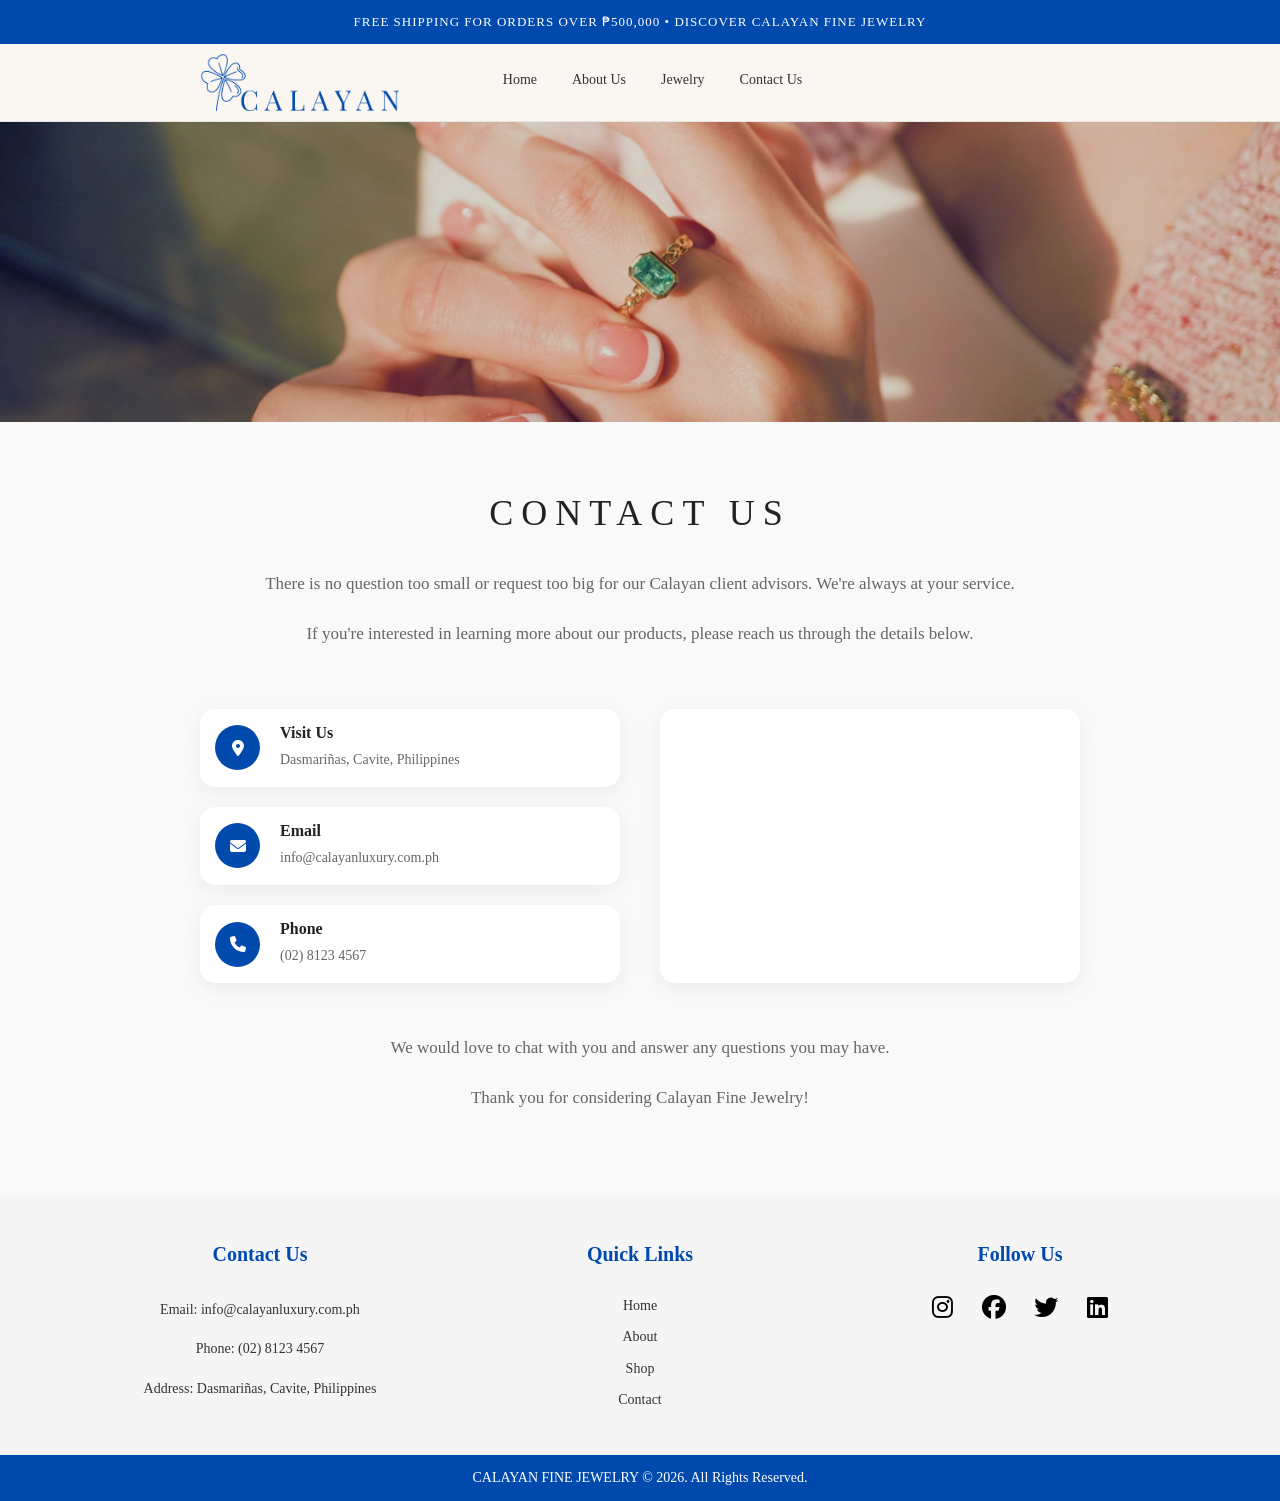
<file: contact.html>
<!doctype html>
<html lang="en">
  <head>
    <meta charset="UTF-8" />
    <meta name="viewport" content="width=device-width, initial-scale=1.0" />

    <link
      rel="stylesheet"
      href="https://cdnjs.cloudflare.com/ajax/libs/font-awesome/6.7.2/css/all.min.css"
    />

    <title>Contact Us</title>

    <style>
      *,
      *::before,
      *::after {
        box-sizing: border-box;
      }

      * {
        margin: 0;
        padding: 0;
        font-family: Verdana;
        outline: none;
        border: none;
        text-decoration: none;
      }

      html {
        font-size: 62.5%;
        overflow-x: hidden;
        scroll-behavior: smooth;
        scroll-padding-top: 110px;
      }

      body {
        background-color: #faf7f2;
      }

      section {
        padding: 25px 200px;
      }

      .bars {
        background: #004aad;
        color: white;
        text-align: center;
        padding: 14px 20px;
        font-size: 13px;
        letter-spacing: 1px;
        font-weight: 540;
      }

      header {
        top: 0;
        left: 0;
        right: 0;
        z-index: 1000;
        padding: 10px 200px;
        display: flex;
        align-items: center;
        border-bottom: 0.2px solid #cccccc6c;
      }

      header .logo {
        display: flex;
        align-items: center;
      }

      header .logo img {
        width: 200px;
        display: block;
      }

      header .navbar {
        position: absolute;
        left: 50%;
        transform: translateX(-50%);
        display: flex;
        align-items: center;
        gap: 10px;
      }

      header .navbar a {
        font-size: 14px;
        margin-left: 25px;
        transition: 0.3s ease;
        border-bottom: 2px solid transparent;
        padding-bottom: 2px;
        color: #333;
        transition: 0.3s;
      }

      header .navbar a:hover {
        border-bottom: 2px solid #175c8e;
      }

      header .icons #menu-bar {
        font-size: 24px;
        cursor: pointer;
        display: none;
      }

      header .icons #menu-bar:hover {
        color: #175c8e;
      }

      .contact {
        padding: 40px;
        background: white;
        box-shadow: 0 8px 30px rgba(0, 0, 0, 0.08);
      }

      .contact-image {
        background-image: url("images/ad4.png");
        background-size: cover;
        background-position: center;
        height: 300px;
        width: 100%;
      }

      .contact-content {
        padding: 70px 200px;
        background: #f9f9f9;
        text-align: center;
      }

      .contact-content h1 {
        font-size: 36px;
        letter-spacing: 8px;
        font-weight: 300;
        color: #222;
        margin-bottom: 25px;
      }

      .contact-content p {
        font-size: 17px;
        color: #666;
        line-height: 50px;
      }

      .contact-container {
        display: grid;
        grid-template-columns: 1fr 1fr;
        gap: 40px;
        margin-top: 50px;
        text-align: left;
        opacity: 0;
        transform: translateY(30px);
        transition:
          opacity 0.8s ease,
          transform 0.8s ease;
      }

      .contact-container.animate {
        opacity: 1;
        transform: translateY(0);
      }

      .contact-details {
        display: flex;
        flex-direction: column;
        gap: 20px;
      }

      .contact-card {
        background: white;
        border-radius: 15px;
        padding: 15px;
        display: flex;
        align-items: center;
        gap: 20px;
        box-shadow: 0 5px 20px rgba(0, 0, 0, 0.06);
        transition: 0.3s;
        cursor: pointer;
      }

      .contact-card:hover {
        transform: translateY(-3px);
      }

      .contact-card .icon {
        width: 45px;
        height: 45px;
        font-size: 16px;
        background: #004aad;
        color: white;
        border-radius: 50%;
        display: flex;
        justify-content: center;
        align-items: center;
        flex-shrink: 0;
      }

      .contact-card .info h3 {
        font-size: 16px;
        margin-bottom: 5px;
        color: #222;
      }

      .contact-card .info p,
      .contact-card .info a {
        font-size: 14px;
        color: #666;
        line-height: 1.8;
      }

      .contact-card .info a:hover {
        color: #004aad;
      }

      .map-card {
        background: white;
        border-radius: 15px;
        overflow: hidden;
        min-height: 250px;
        box-shadow: 0 5px 20px rgba(0, 0, 0, 0.06);
      }

      .map-card iframe {
        width: 100%;
        height: 100%;
        border: none;
      }

      .contact-bottom {
        margin-top: 40px;
      }

      footer {
        padding-top: 50px;
        background: #f5f5f5;
      }

      .foot {
        width: 90%;
        max-width: 1140px;
        margin: auto;
        display: flex;
        justify-content: space-between;
        flex-wrap: wrap;
      }

      .footer-content {
        flex: 1;
        min-width: 250px;
        padding: 0 20px;
        text-align: center;
      }

      .footer-content h3 {
        color: #004aad;
        font-size: 20px;
        margin-bottom: 24px;
        text-align: center;
      }

      .footer-content p,
      .footer-content a {
        color: #333;
        font-size: 14px;
        line-height: 1.8;
      }

      .footer-content p {
        padding: 7px 0;
      }

      .footer-content ul {
        text-align: center;
      }

      .list {
        padding: 0;
      }

      .list li {
        width: auto;
        text-align: center;
        list-style: none;
        position: relative;
        padding: 3px 0;
      }

      .list a {
        color: #333;
        transition: 0.3s;
      }

      .list a:hover {
        color: #004aad;
      }

      .list li::before {
        content: "";
        position: absolute;
        transform: translate(-50%, -50%);
        left: 50%;
        top: 100%;
        width: 0;
        height: 2px;
        background: #004aad;
        transition-duration: 0.4s;
      }

      .list li:hover::before {
        width: 60px;
      }

      .socials {
        text-align: center;
        padding: 0;
        margin-top: 10px;
      }

      .socials li {
        display: inline-block;
        text-align: center;
        padding: 5px;
        margin: 0 8px;
      }

      .socials i {
        color: #000000;
        font-size: 24px;
        transition: 0.3s;
      }

      .list a {
        text-decoration: none;
      }

      .list a:hover {
        color: #004aad;
      }

      .socials i:hover {
        color: #004aad;
      }

      .copyright {
        background: #004aad;
        text-align: center;
        padding: 15px 0;
        margin-top: 40px;
      }

      .copyright p {
        color: white;
        font-size: 14px;
      }
    </style>
  </head>

  <body>
    <div class="bars">
      FREE SHIPPING FOR ORDERS OVER ₱500,000 • DISCOVER CALAYAN FINE JEWELRY
    </div>

    <header>
      <a href="index.html" class="logo">
        <img src="images/calayan.png" />
      </a>

      <nav class="navbar">
        <a href="index.html">Home</a>
        <a href="about.html">About Us</a>
        <a href="shop.html">Jewelry</a>
        <a href="contact.html">Contact Us</a>
      </nav>
    </header>

    <div class="contact-section">
      <div class="contact-image"></div>

      <div class="contact-content">
        <h1>CONTACT US</h1>

        <p>
          There is no question too small or request too big for our Calayan
          client advisors. We're always at your service.
        </p>

        <p>
          If you're interested in learning more about our products, please reach
          us through the details below.
        </p>

        <div class="contact-container">
          <div class="contact-details">
            <div class="contact-card">
              <div class="icon">
                <i class="fas fa-map-marker-alt"></i>
              </div>

              <div class="info">
                <h3>Visit Us</h3>
                <p>Dasmariñas, Cavite, Philippines</p>
              </div>
            </div>

            <div class="contact-card">
              <div class="icon">
                <i class="fas fa-envelope"></i>
              </div>

              <div class="info">
                <h3>Email</h3>
                <a href="mailto:calayanluxury@gmail.com">
                  info@calayanluxury.com.ph
                </a>
              </div>
            </div>

            <div class="contact-card">
              <div class="icon">
                <i class="fas fa-phone"></i>
              </div>

              <div class="info">
                <h3>Phone</h3>
                <a href="tel:+639123456789"> (02) 8123 4567 </a>
              </div>
            </div>
          </div>

          <div class="map-card">
            <iframe
              src="https://www.google.com/maps/embed?pb=!1m18!1m12!1m3!1d3859.337186261628!2d121.0437004758768!3d14.67604157528533!2m3!1f0!2f0!3f0!3m2!1i1024!2i768!4f13.1!3m3!1m2!1s0x3397b7fcb5c0f2ef%3A0x6b6f6d6f6d6f6d6f!2sQuezon%20City!5e0!3m2!1sen!2sph!4v1739620000000!5m2!1sen!2sph"
              loading="lazy"
              allowfullscreen=""
            ></iframe>
          </div>
        </div>

        <p class="contact-bottom">
          We would love to chat with you and answer any questions you may have.
          <br />Thank you for considering Calayan Fine Jewelry!
        </p>
      </div>
    </div>

    <footer>
      <div class="foot">
        <div class="footer-content">
          <h3>Contact Us</h3>
          <p>Email: info@calayanluxury.com.ph</p>
          <p>Phone: (02) 8123 4567</p>
          <p>Address: Dasmariñas, Cavite, Philippines</p>
        </div>

        <div class="footer-content">
          <h3>Quick Links</h3>
          <ul class="list">
            <li>
              <a href="index.html">Home</a>
            </li>
            <li>
              <a href="about.html">About</a>
            </li>
            <li>
              <a href="shop.html">Shop</a>
            </li>
            <li>
              <a href="contact.html">Contact</a>
            </li>
          </ul>
        </div>

        <div class="footer-content">
          <h3>Follow Us</h3>
          <ul class="socials">
            <li>
              <a href="#"><i class="fab fa-instagram"></i></a>
            </li>
            <li>
              <a href="#"><i class="fab fa-facebook"></i></a>
            </li>
            <li>
              <a href="#"><i class="fab fa-twitter"></i></a>
            </li>
            <li>
              <a href="#"><i class="fab fa-linkedin"></i></a>
            </li>
          </ul>
        </div>
      </div>

      <div class="copyright">
        <p>CALAYAN FINE JEWELRY © 2026. All Rights Reserved.</p>
      </div>
    </footer>

    <script>
      document.addEventListener("DOMContentLoaded", () => {
        const serviceBoxes = document.querySelectorAll(".contact-container");

        function checkBoxes() {
          const triggerBottom = window.innerHeight * 0.85;

          serviceBoxes.forEach((box) => {
            const boxTop = box.getBoundingClientRect().top;

            if (boxTop < triggerBottom) {
              box.classList.add("animate");
            }
          });
        }

        window.addEventListener("scroll", checkBoxes);
        checkBoxes();
      });
    </script>
  </body>
</html>
</file>
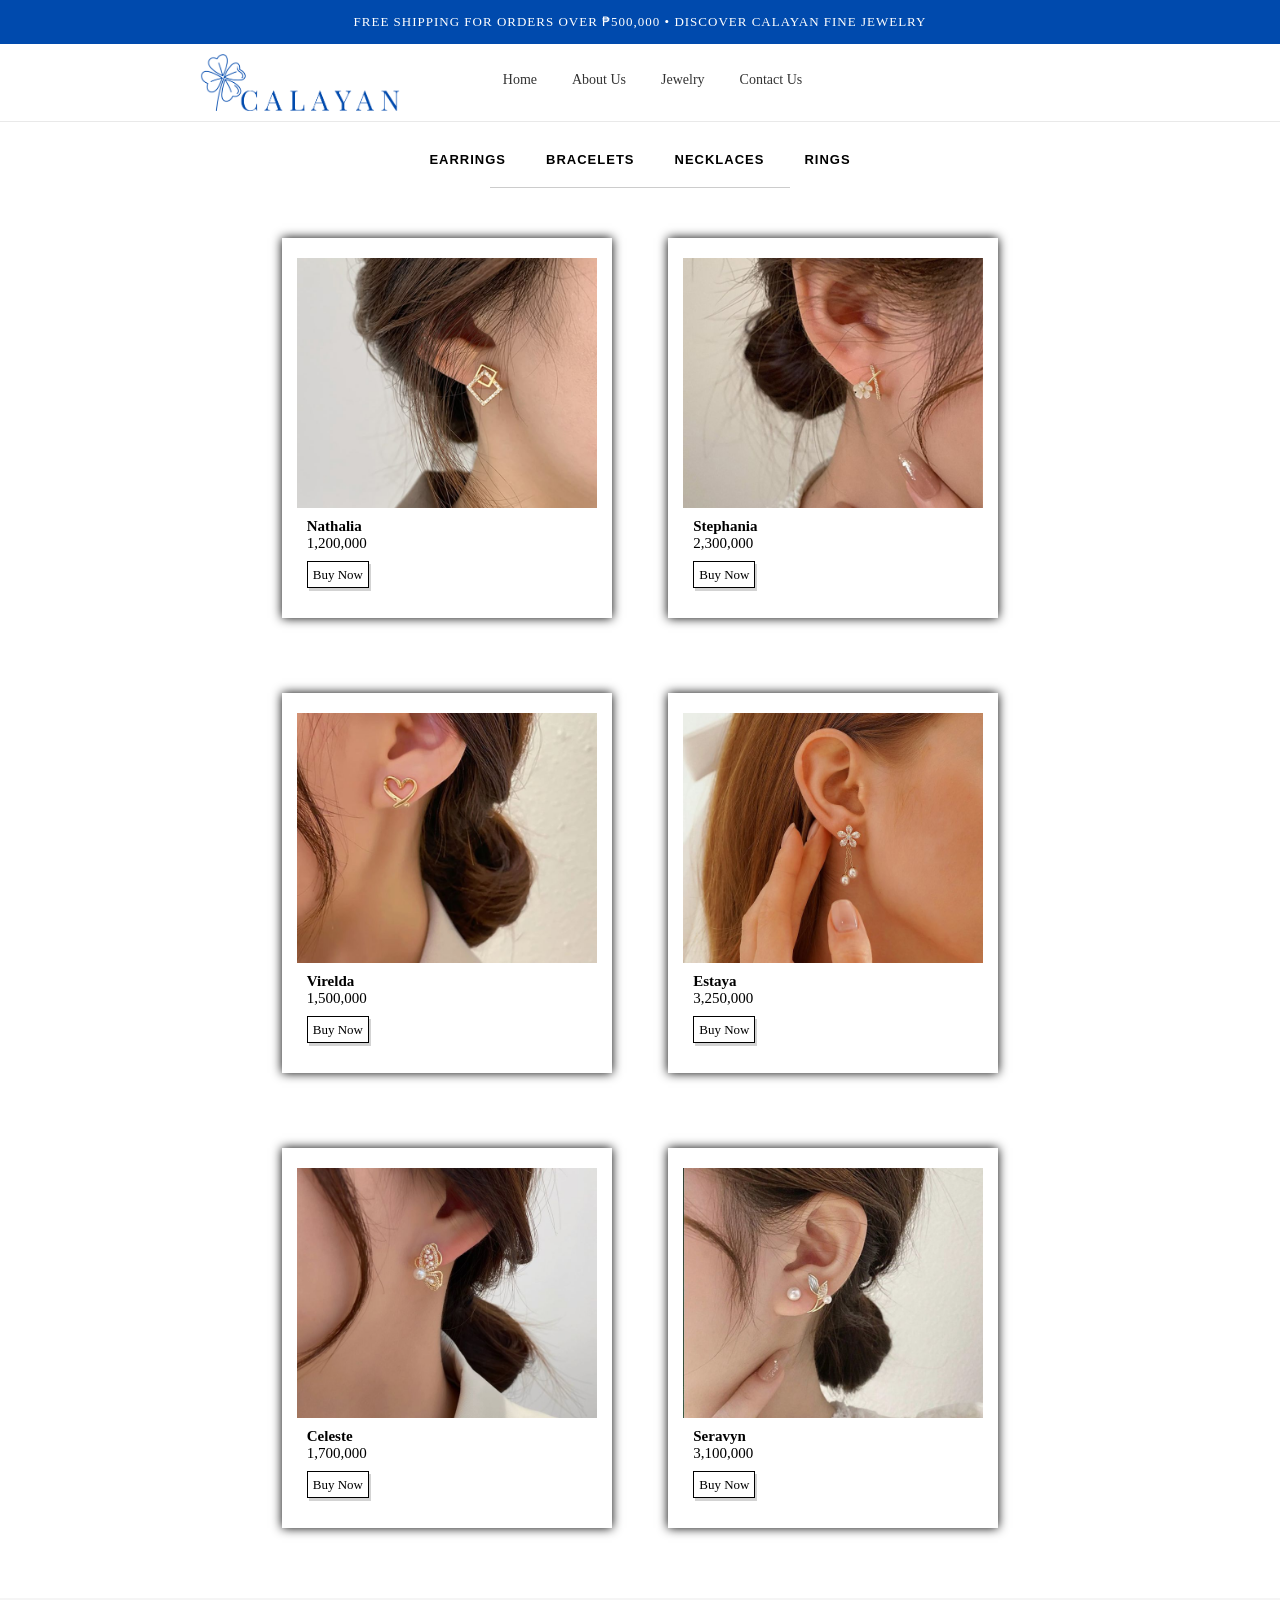
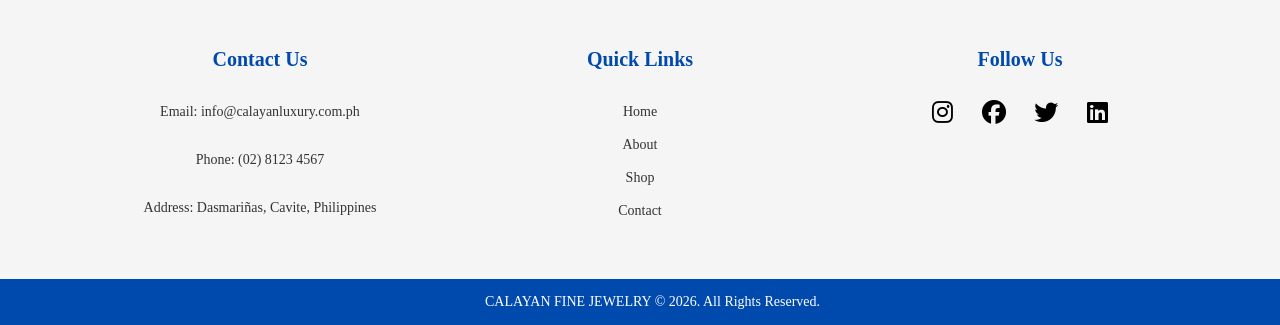
<file: shop.html>
<!doctype html>
<html lang="en">
  <head>
    <meta charset="UTF-8" />
    <meta name="viewport" content="width=device-width, initial-scale=1.0" />
    <link
      rel="stylesheet"
      href="https://cdnjs.cloudflare.com/ajax/libs/font-awesome/6.7.2/css/all.min.css"
      integrity="sha512-Evv84Mr4kqVGRNSgIGL/F/aIDqQb7xQ2vcrdIwxfjThSH8CSR7PBEakCr51Ck+w+/U6swU2Im1vVX0SVk9ABhg=="
      crossorigin="anonymous"
      referrerpolicy="no-referrer"
    />
    <link
      rel="stylesheet"
      href="https://fonts.googleapis.com/css2?family=Material+Symbols+Rounded:opsz,wght,FILL,GRAD@24,400,0,0&icon_names=arrow_forward"
    />
    <title>Shop With Us</title>

    <style>
      *,
      *::before,
      *::after {
        box-sizing: border-box;
      }

      * {
        margin: 0;
        padding: 0;
        font-family: Verdana;
        outline: none;
        border: none;
        text-decoration: none;
      }

      html {
        font-size: 62.5%;
        overflow-x: hidden;
        scroll-behavior: smooth;
        scroll-padding-top: 110px;
      }

      body {
        background-color: #ffffff;
      }

      section {
        padding: 25px 200px;
      }

      .bars {
        background: #004aad;
        color: white;
        text-align: center;
        padding: 14px 20px;
        font-size: 13px;
        letter-spacing: 1px;
        font-weight: 540;
      }

      header {
        top: 0;
        left: 0;
        right: 0;
        z-index: 1000;
        padding: 10px 200px;
        display: flex;
        align-items: center;
        border-bottom: 0.2px solid #cccccc6c;
      }

      header .logo {
        display: flex;
        align-items: center;
      }

      header .logo img {
        width: 200px;
        display: block;
      }

      header .navbar {
        position: absolute;

        left: 50%;
        transform: translateX(-50%);

        display: flex;
        align-items: center;
        gap: 10px;
      }

      header .navbar a {
        font-size: 14px;
        margin-left: 25px;
        transition: 0.3s ease;
        border-bottom: 2px solid transparent;
        padding-bottom: 2px;
        color: #333;
        transition: 0.3s;
      }

      header .navbar a:hover {
        border-bottom: 2px solid #175c8e;
      }

      header .icons #menu-bar {
        font-size: 24px;
        cursor: pointer;
        display: none;
      }

      header .icons #menu-bar:hover {
        color: #175c8e;
      }

      .main {
        position: relative;
      }

      #nabnab {
        display: flex;
        justify-content: center;
        align-items: center;
        gap: 40px;
        width: 300px;
        margin: 10px auto auto;
        text-align: center;
        border-bottom: 1px solid #ccc;
        padding: 20px 0;
        background-color: #ffffff;
      }

      #EARRINGS,
      #BRACELETS,
      #NECKLACES,
      #RINGS {
        cursor: pointer;
        position: relative;
        font-size: 13px;
        color: black;
        text-decoration: none;
        font-family: "Montserrat", sans-serif;
        font-weight: 700;
        letter-spacing: 1px;
        transition: all 0.3s ease;
        background: transparent;
        border: none;
      }

      #nabnab button:hover {
        text-decoration: underline;
      }

      p,
      h4,
      .view {
        font-size: 15px;
      }

      .pics .buy_box {
        width: 60%;
        margin: 0px auto 50px auto;
        display: grid;
        grid-template-columns: repeat(2, 1fr);
        grid-gap: 5px;
        justify-items: center;
        margin-bottom: 50px;
      }

      .pics .buy_box .card {
        z-index: 50;
        width: 330px;
        height: 380px;
        padding-top: 20px;
        margin-bottom: 20px;
        margin-top: 50px;
        background-color: rgb(255, 255, 255);
        box-shadow: 0 0 10px black;
      }

      .pics .buy_box .card .image {
        width: 300px;
        height: 250px;
        margin: 0 auto;
        overflow: hidden;
      }

      .pics .buy_box .card .image img {
        width: 100%;
        height: 100%;
        object-fit: cover;
      }

      .pics .buy_box .card .image:hover img {
        transition: all 0.5s ease-in-out;
        transform: scale(1.1);
        cursor: pointer;
      }

      div > h4 {
        margin-top: 10px;
        padding-left: 25px;
      }

      div > p {
        padding-left: 25px;
        font-size: 15px;
        margin-bottom: 15px;
      }

      .view {
        background-color: white;
        color: black;
        padding: 5px 5px;
        margin-left: 25px;
        border: 1px solid black;
        font-size: small;
        margin-top: 30px;
        box-shadow: 2px 3px lightgray;
      }

      .view:hover {
        background-color: #004094;
        color: white;
      }

      footer {
        padding-top: 50px;
        background: #f5f5f5;
      }

      .foot {
        width: 90%;
        max-width: 1140px;
        margin: auto;
        display: flex;
        justify-content: space-between;
        flex-wrap: wrap;
      }

      .footer-content {
        flex: 1;
        min-width: 250px;
        padding: 0 20px;
        text-align: center;
      }

      .footer-content h3 {
        color: #004aad;
        font-size: 20px;
        margin-bottom: 24px;
        text-align: center;
      }

      .footer-content p,
      .footer-content a {
        color: #333;
        font-size: 14px;
        line-height: 1.8;
      }

      .footer-content p {
        padding: 4px 0;
      }

      .footer-content ul {
        text-align: center;
      }

      .list {
        padding: 0;
      }

      .list li {
        width: auto;
        text-align: center;
        list-style: none;
        position: relative;
        padding: 4px 0;
      }

      .list a {
        color: #333;
        transition: 0.3s;
      }

      .list a:hover {
        color: #004aad;
      }

      .list li::before {
        content: "";
        position: absolute;
        transform: translate(-50%, -50%);
        left: 50%;
        top: 100%;
        width: 0;
        height: 2px;
        background: #004aad;
        transition-duration: 0.4s;
      }

      .list li:hover::before {
        width: 60px;
      }

      .socials {
        text-align: center;
        padding: 0;
        margin-top: 10px;
      }

      .socials li {
        display: inline-block;
        text-align: center;
        padding: 5px;
        margin: 0 8px;
      }

      .socials i {
        color: #000000;
        font-size: 24px;
        transition: 0.3s;
        gap: 10px;
      }

      .list a {
        text-decoration: none;
      }

      .list a:hover {
        color: #004aad;
      }

      .socials i:hover {
        color: #004aad;
      }

      .copyright {
        background: #004aad;
        text-align: center;
        padding: 15px 0;
        margin-top: 40px;
      }

      .copyright p {
        color: white;
        font-size: 14px;
        margin: 0;
      }
    </style>
  </head>

  <body>
    <div class="bars">
      FREE SHIPPING FOR ORDERS OVER ₱500,000 • DISCOVER CALAYAN FINE JEWELRY
    </div>

    <header>
      <a href="index.html" class="logo">
        <img src="images/calayan.png" />
      </a>

      <nav class="navbar" data-navbar>
        <a href="index.html" class="navbar-link label-medium active">Home</a>
        <a href="about.html" class="navbar-link label-medium">About Us</a>
        <a href="shop.html" class="navbar-link label-medium">Jewelry</a>
        <a href="contact.html" class="navbar-link label-medium">Contact Us</a>
      </nav>
    </header>

    <div id="nabnab">
      <button id="EARRINGS" onclick="showCategory('earrings')">EARRINGS</button>
      <button id="BRACELETS" onclick="showCategory('bracelets')">
        BRACELETS
      </button>
      <button id="NECKLACES" onclick="showCategory('necklaces')">
        NECKLACES
      </button>
      <button id="RINGS" onclick="showCategory('rings')">RINGS</button>
    </div>

    <!-- EARRINGS -->
    <div class="pics" id="earrings">
      <div class="buy_box">
        <div class="card">
          <div class="image">
            <img src="images/6.jpg" />
          </div>
          <div>
            <h4>Nathalia</h4>
            <p>1,200,000</p>
          </div>
          <a href="contact.html" class="view">Buy Now</a>
        </div>

        <div class="card">
          <div class="image">
            <img src="images/7.jpg" />
          </div>
          <div>
            <h4>Stephania</h4>
            <p>2,300,000</p>
          </div>
          <a href="contact.html" class="view">Buy Now</a>
        </div>

        <div class="card">
          <div class="image">
            <img src="images/8.jpg" />
          </div>
          <div>
            <h4>Virelda</h4>
            <p>1,500,000</p>
          </div>
          <a href="contact.html" class="view">Buy Now</a>
        </div>

        <div class="card">
          <div class="image">
            <img src="images/9.jpg" />
          </div>
          <div>
            <h4>Estaya</h4>
            <p>3,250,000</p>
          </div>
          <a href="contact.html" class="view">Buy Now</a>
        </div>

        <div class="card">
          <div class="image">
            <img src="images/10.jpg" />
          </div>
          <div>
            <h4>Celeste</h4>
            <p>1,700,000</p>
          </div>
          <a href="contact.html" class="view">Buy Now</a>
        </div>

        <div class="card">
          <div class="image">
            <img src="images/11.jpg" />
          </div>
          <div>
            <h4>Seravyn</h4>
            <p>3,100,000</p>
          </div>
          <a href="contact.html" class="view">Buy Now</a>
        </div>
      </div>
    </div>

    <!-- BRACELETS -->
    <div class="pics" id="bracelets" style="display: none">
      <div class="buy_box">
        <div class="card">
          <div class="image">
            <img src="images/18.jpg" />
          </div>
          <div>
            <h4>Angélia</h4>
            <p>500,000</p>
          </div>
          <a href="contact.html" class="view">Buy Now</a>
        </div>

        <div class="card">
          <div class="image">
            <img src="images/19.jpg" />
          </div>
          <div>
            <h4>Ruveline</h4>
            <p>450,000</p>
          </div>
          <a href="contact.html" class="view">Buy Now</a>
        </div>

        <div class="card">
          <div class="image">
            <img src="images/20.jpg" />
          </div>
          <div>
            <h4>Aurelia</h4>
            <p>640,000</p>
          </div>
          <a href="contact.html" class="view">Buy Now</a>
        </div>

        <div class="card">
          <div class="image">
            <img src="images/21.jpg" />
          </div>
          <div>
            <h4>Solace</h4>
            <p>560,000</p>
          </div>
          <a href="contact.html" class="view">Buy Now</a>
        </div>

        <div class="card">
          <div class="image">
            <img src="images/3.jpg" />
          </div>
          <div>
            <h4>Serenquell</h4>
            <p>300,000</p>
          </div>
          <a href="contact.html" class="view">Buy Now</a>
        </div>

        <div class="card">
          <div class="image">
            <img src="images/1.webp" />
          </div>
          <div>
            <h4>Veltharic</h4>
            <p>720,000</p>
          </div>
          <a href="contact.html" class="view">Buy Now</a>
        </div>
      </div>
    </div>

    <!-- NECKLACES -->
    <div class="pics" id="necklaces" style="display: none">
      <div class="buy_box">
        <div class="card">
          <div class="image">
            <img src="images/14.jpg" />
          </div>
          <div>
            <h4>Joanie</h4>
            <p>1,500,000</p>
          </div>
          <a href="contact.html" class="view">Buy Now</a>
        </div>

        <div class="card">
          <div class="image">
            <img src="images/1.jpg" />
          </div>
          <div>
            <h4>Janae</h4>
            <p>1,450,000</p>
          </div>
          <a href="contact.html" class="view">Buy Now</a>
        </div>

        <div class="card">
          <div class="image">
            <img src="images/16.jpg" />
          </div>
          <div>
            <h4>Seraphina</h4>
            <p>640,000</p>
          </div>
          <a href="contact.html" class="view">Buy Now</a>
        </div>

        <div class="card">
          <div class="image">
            <img src="images/17.jpg" />
          </div>
          <div>
            <h4>Elara</h4>
            <p>560,000</p>
          </div>
          <a href="contact.html" class="view">Buy Now</a>
        </div>

        <div class="card">
          <div class="image">
            <img src="images/15.jpg" />
          </div>
          <div>
            <h4>Luna</h4>
            <p>300,000</p>
          </div>
          <a href="contact.html" class="view">Buy Now</a>
        </div>

        <div class="card">
          <div class="image">
            <img src="images/2.jpg" />
          </div>
          <div>
            <h4>Vivienne</h4>
            <p>720,000</p>
          </div>
          <a href="contact.html" class="view">Buy Now</a>
        </div>
      </div>
    </div>

    <!-- RINGS -->
    <div class="pics" id="rings" style="display: none">
      <div class="buy_box">
        <div class="card">
          <div class="image">
            <img src="images/22.jpg" />
          </div>
          <div>
            <h4>Olivia</h4>
            <p>500,000</p>
          </div>
          <a href="contact.html" class="view">Buy Now</a>
        </div>

        <div class="card">
          <div class="image">
            <img src="images/23.jpg" />
          </div>
          <div>
            <h4>Solene</h4>
            <p>450,000</p>
          </div>
          <a href="contact.html" class="view">Buy Now</a>
        </div>

        <div class="card">
          <div class="image">
            <img src="images/24.jpg" />
          </div>
          <div>
            <h4>Estelle</h4>
            <p>640,000</p>
          </div>
          <a href="contact.html" class="view">Buy Now</a>
        </div>

        <div class="card">
          <div class="image">
            <img src="images/25.jpg" />
          </div>
          <div>
            <h4>Zara</h4>
            <p>560,000</p>
          </div>
          <a href="contact.html" class="view">Buy Now</a>
        </div>

        <div class="card">
          <div class="image">
            <img src="images/26.jpg" />
          </div>
          <div>
            <h4>Celeste</h4>
            <p>300,000</p>
          </div>
          <a href="contact.html" class="view">Buy Now</a>
        </div>

        <div class="card">
          <div class="image">
            <img src="images/27.jpg" />
          </div>
          <div>
            <h4>Penelope</h4>
            <p>720,000</p>
          </div>
          <a href="contact.html" class="view">Buy Now</a>
        </div>
      </div>
    </div>

    <footer>
      <div class="foot">
        <div class="footer-content">
          <h3>Contact Us</h3>
          <p>Email: info@calayanluxury.com.ph</p>
          <p>Phone: (02) 8123 4567</p>
          <p>Address: Dasmariñas, Cavite, Philippines</p>
        </div>

        <div class="footer-content">
          <h3>Quick Links</h3>
          <ul class="list">
            <li>
              <a href="index.html">Home</a>
            </li>
            <li>
              <a href="about.html">About</a>
            </li>
            <li>
              <a href="shop.html">Shop</a>
            </li>
            <li>
              <a href="contact.html">Contact</a>
            </li>
          </ul>
        </div>

        <div class="footer-content">
          <h3>Follow Us</h3>
          <ul class="socials">
            <li>
              <a href="#"><i class="fab fa-instagram"></i></a>
            </li>
            <li>
              <a href="#"><i class="fab fa-facebook"></i></a>
            </li>
            <li>
              <a href="#"><i class="fab fa-twitter"></i></a>
            </li>
            <li>
              <a href="#"><i class="fab fa-linkedin"></i></a>
            </li>
          </ul>
        </div>
      </div>

      <div class="copyright">
        <p>CALAYAN FINE JEWELRY © 2026. All Rights Reserved.</p>
      </div>
    </footer>

    <script>
      window.onload = function () {
        const hash = window.location.hash.substring(1);

        if (hash === "EARRINGS") {
          showCategory("earrings");
        } else if (hash === "BRACELETS") {
          showCategory("bracelets");
        } else if (hash === "NECKLACES") {
          showCategory("necklaces");
        } else if (hash === "RINGS") {
          showCategory("rings");
        }
      };

      function showCategory(category) {
        document.getElementById("earrings").style.display = "none";
        document.getElementById("bracelets").style.display = "none";
        document.getElementById("necklaces").style.display = "none";
        document.getElementById("rings").style.display = "none";
        document.getElementById(category).style.display = "block";
      }
    </script>
  </body>
</html>
</file>
